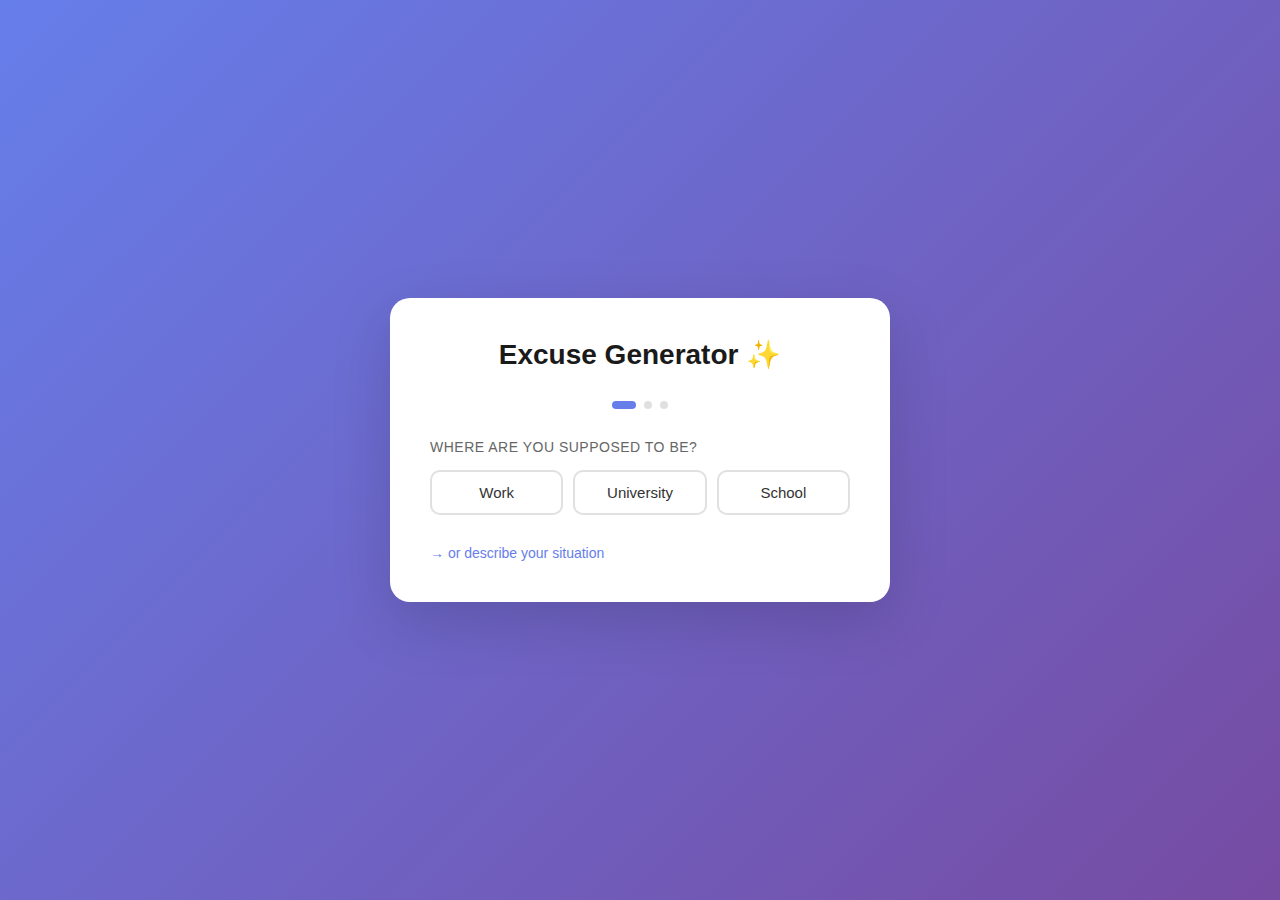
<file: frontend/excuse-generator-prototype.html>
<!DOCTYPE html>
<html lang="en">
<head>
    <meta charset="UTF-8">
    <meta name="viewport" content="width=device-width, initial-scale=1.0">
    <title>Excuse Generator</title>
    <style>
        * {
            margin: 0;
            padding: 0;
            box-sizing: border-box;
        }

        body {
            font-family: -apple-system, BlinkMacSystemFont, 'Segoe UI', Roboto, Oxygen, Ubuntu, sans-serif;
            background: linear-gradient(135deg, #667eea 0%, #764ba2 100%);
            min-height: 100vh;
            display: flex;
            align-items: center;
            justify-content: center;
            padding: 20px;
        }

        .container {
            background: white;
            border-radius: 20px;
            padding: 40px;
            max-width: 500px;
            width: 100%;
            box-shadow: 0 20px 60px rgba(0, 0, 0, 0.15);
        }

        h1 {
            font-size: 28px;
            color: #1a1a1a;
            margin-bottom: 30px;
            text-align: center;
            font-weight: 600;
        }

        .step {
            opacity: 0;
            transform: translateY(20px);
            transition: all 0.4s ease;
            display: none;
        }

        .step.active {
            display: block;
            opacity: 1;
            transform: translateY(0);
        }

        .step-label {
            font-size: 14px;
            color: #666;
            margin-bottom: 15px;
            font-weight: 500;
            text-transform: uppercase;
            letter-spacing: 0.5px;
        }

        .button-group {
            display: flex;
            gap: 10px;
            flex-wrap: wrap;
            margin-bottom: 20px;
        }

        .toggle-btn {
            flex: 1;
            min-width: 100px;
            padding: 12px 20px;
            border: 2px solid #e0e0e0;
            background: white;
            border-radius: 10px;
            cursor: pointer;
            font-size: 15px;
            font-weight: 500;
            color: #333;
            transition: all 0.3s ease;
        }

        .toggle-btn:hover {
            border-color: #667eea;
            background: #f8f9ff;
        }

        .toggle-btn.selected {
            background: #667eea;
            color: white;
            border-color: #667eea;
        }

        .custom-link {
            color: #667eea;
            text-decoration: none;
            font-size: 14px;
            display: inline-block;
            margin-top: 10px;
            transition: opacity 0.3s ease;
        }

        .custom-link:hover {
            opacity: 0.7;
        }

        .custom-input-container {
            display: none;
            opacity: 0;
            transform: translateY(20px);
            transition: all 0.4s ease;
        }

        .custom-input-container.active {
            display: block;
            opacity: 1;
            transform: translateY(0);
        }

        .input-wrapper {
            display: flex;
            gap: 10px;
            margin-top: 15px;
        }

        .custom-input {
            flex: 1;
            padding: 12px;
            border: 2px solid #e0e0e0;
            border-radius: 10px;
            font-size: 15px;
            transition: border-color 0.3s ease;
        }

        .custom-input:focus {
            outline: none;
            border-color: #667eea;
        }

        .generate-btn {
            padding: 12px 30px;
            background: #667eea;
            color: white;
            border: none;
            border-radius: 10px;
            font-size: 15px;
            font-weight: 600;
            cursor: pointer;
            transition: all 0.3s ease;
        }

        .generate-btn:hover {
            background: #5a67d8;
            transform: translateY(-2px);
        }

        .generate-btn:disabled {
            background: #ccc;
            cursor: not-allowed;
            transform: none;
        }

        .excuse-container {
            display: none;
            margin-top: 30px;
            padding-top: 30px;
            border-top: 1px solid #e0e0e0;
        }

        .excuse-container.active {
            display: block;
            animation: fadeIn 0.5s ease;
        }

        .excuse-header {
            display: flex;
            justify-content: space-between;
            align-items: center;
            margin-bottom: 15px;
        }

        .excuse-title {
            font-size: 14px;
            color: #666;
            font-weight: 500;
            text-transform: uppercase;
            letter-spacing: 0.5px;
        }

        .regenerate-btn {
            background: none;
            border: none;
            color: #667eea;
            cursor: pointer;
            font-size: 20px;
            transition: transform 0.3s ease;
            padding: 5px;
        }

        .regenerate-btn:hover {
            transform: rotate(180deg);
        }

        .excuse-card {
            background: #f8f9ff;
            border-radius: 12px;
            padding: 20px;
            margin-bottom: 15px;
            border-left: 4px solid #667eea;
            animation: slideIn 0.4s ease;
        }

        .excuse-text {
            color: #333;
            line-height: 1.6;
            font-size: 15px;
        }

        .reset-btn {
            display: none;
            margin-top: 20px;
            width: 100%;
            padding: 12px;
            background: white;
            color: #667eea;
            border: 2px solid #667eea;
            border-radius: 10px;
            font-size: 15px;
            font-weight: 600;
            cursor: pointer;
            transition: all 0.3s ease;
        }

        .reset-btn:hover {
            background: #667eea;
            color: white;
        }

        .reset-btn.active {
            display: block;
        }

        .progress-indicator {
            display: flex;
            justify-content: center;
            gap: 8px;
            margin-bottom: 30px;
        }

        .progress-dot {
            width: 8px;
            height: 8px;
            border-radius: 50%;
            background: #e0e0e0;
            transition: all 0.3s ease;
        }

        .progress-dot.active {
            background: #667eea;
            width: 24px;
            border-radius: 4px;
        }

        @keyframes fadeIn {
            from { opacity: 0; }
            to { opacity: 1; }
        }

        @keyframes slideIn {
            from {
                opacity: 0;
                transform: translateX(-20px);
            }
            to {
                opacity: 1;
                transform: translateX(0);
            }
        }
    </style>
</head>
<body>
    <div class="container">
        <h1>Excuse Generator ✨</h1>
        
        <div class="progress-indicator">
            <div class="progress-dot active"></div>
            <div class="progress-dot"></div>
            <div class="progress-dot"></div>
        </div>

        <!-- Step 1: Context -->
        <div class="step active" id="step1">
            <div class="step-label">Where are you supposed to be?</div>
            <div class="button-group">
                <button class="toggle-btn" data-value="work">Work</button>
                <button class="toggle-btn" data-value="university">University</button>
                <button class="toggle-btn" data-value="school">School</button>
            </div>
            <a href="#" class="custom-link" id="customLink">→ or describe your situation</a>
        </div>

        <!-- Custom Input -->
        <div class="custom-input-container" id="customContainer">
            <div class="step-label">Describe your situation</div>
            <div class="input-wrapper">
                <input type="text" class="custom-input" id="customInput" 
                       placeholder="e.g., family dinner, doctor's appointment...">
                <button class="generate-btn" id="customGenerate">Generate</button>
            </div>
            <a href="#" class="custom-link" id="backLink">← back to options</a>
        </div>

        <!-- Step 2: Situation -->
        <div class="step" id="step2">
            <div class="step-label">What are you late for?</div>
            <div class="button-group">
                <button class="toggle-btn" data-value="meeting">Meeting</button>
                <button class="toggle-btn" data-value="class">Class</button>
                <button class="toggle-btn" data-value="general">General</button>
            </div>
        </div>

        <!-- Step 3: Format -->
        <div class="step" id="step3">
            <div class="step-label">How do you need to communicate?</div>
            <div class="button-group">
                <button class="toggle-btn" data-value="text">Text Message</button>
                <button class="toggle-btn" data-value="email">Email</button>
            </div>
            <button class="generate-btn" id="generateBtn" style="width: 100%; margin-top: 20px;">
                Generate Excuse
            </button>
        </div>

        <!-- Excuses Display -->
        <div class="excuse-container" id="excuseContainer">
            <div class="excuse-header">
                <span class="excuse-title">Your Excuse</span>
                <button class="regenerate-btn" id="regenerateBtn" title="Regenerate">↻</button>
            </div>
            <div id="excuseList"></div>
        </div>

        <!-- Reset Button -->
        <button class="reset-btn" id="resetBtn">Start Over</button>
    </div>

    <script>
        // State management
        let state = {
            context: null,
            situation: null,
            format: null,
            customSituation: null,
            isCustom: false,
            currentStep: 1
        };

        // Excuse templates
        const excuses = {
            work: {
                meeting: {
                    text: [
                        "Sorry, running 10 mins late. Unexpected issue with my car - on my way now!",
                        "Apologies - train delays this morning. Should be there in 15 minutes.",
                        "Hi team, stuck in unusual traffic due to an accident. ETA 10 minutes."
                    ],
                    email: [
                        "Dear Team,\n\nI apologize for the delay in joining today's meeting. I'm experiencing unexpected transportation issues but am en route and should arrive within 10-15 minutes.\n\nBest regards",
                        "Hello,\n\nI wanted to let you know I'm running slightly behind schedule due to unforeseen circumstances. I'll join the meeting as soon as possible, approximately 10 minutes from now.\n\nApologies for any inconvenience."
                    ]
                },
                general: {
                    text: [
                        "Running late this morning - unexpected delay. Be there soon!",
                        "Sorry, having some morning complications. On my way, about 15 mins out.",
                        "Apologies for the delay - dealing with an urgent personal matter. Will be there shortly."
                    ],
                    email: [
                        "Good morning,\n\nI'm writing to inform you that I'll be arriving approximately 15 minutes late today due to unforeseen circumstances.\n\nThank you for your understanding.",
                        "Hello,\n\nI apologize for the short notice, but I'm experiencing a delay this morning. I expect to arrive within the next 20 minutes.\n\nBest regards"
                    ]
                }
            },
            university: {
                class: {
                    text: [
                        "Hi Professor, running late to class due to transit delays. Will slip in quietly!",
                        "Sorry, having printer issues with the assignment. On my way now, 10 mins.",
                        "Overslept my alarm - so sorry! Rushing to class now."
                    ],
                    email: [
                        "Dear Professor,\n\nI apologize for being late to today's class. I'm experiencing unexpected transportation difficulties but will arrive as soon as possible.\n\nSincerely",
                        "Hello Professor,\n\nI wanted to notify you that I'll be arriving late to class due to unavoidable circumstances. I'll enter quietly to minimize disruption.\n\nThank you for understanding."
                    ]
                }
            },
            school: {
                class: {
                    text: [
                        "Running late - family car trouble. Parent dropping me off soon.",
                        "Sorry, missed the bus. Getting a ride now, be there in 15.",
                        "Delayed this morning due to a family situation. On the way."
                    ],
                    email: [
                        "Dear Teacher,\n\nThis is to inform you that I will be late to school today due to transportation issues. I should arrive within 20 minutes.\n\nThank you.",
                        "Hello,\n\nI apologize for my tardiness today. We're experiencing car trouble, but I'm on my way and will be there shortly.\n\nSorry for the inconvenience."
                    ]
                }
            }
        };

        const customExcuses = {
            text: [
                "Running late - unexpected situation came up. Will be there as soon as I can!",
                "So sorry, dealing with something urgent. Should be able to make it in about 20 minutes.",
                "Apologies for the delay - having some complications this morning. On my way!"
            ],
            email: [
                "Hello,\n\nI apologize for the delay. An unexpected situation has arisen that requires my immediate attention. I will join as soon as possible, estimated within 15-20 minutes.\n\nThank you for your patience.",
                "Dear All,\n\nI'm writing to inform you that I'll be arriving late due to unforeseen circumstances. I apologize for any inconvenience this may cause.\n\nBest regards"
            ]
        };

        // DOM elements
        const step1 = document.getElementById('step1');
        const step2 = document.getElementById('step2');
        const step3 = document.getElementById('step3');
        const customContainer = document.getElementById('customContainer');
        const customLink = document.getElementById('customLink');
        const backLink = document.getElementById('backLink');
        const customInput = document.getElementById('customInput');
        const customGenerate = document.getElementById('customGenerate');
        const generateBtn = document.getElementById('generateBtn');
        const regenerateBtn = document.getElementById('regenerateBtn');
        const excuseContainer = document.getElementById('excuseContainer');
        const excuseList = document.getElementById('excuseList');
        const resetBtn = document.getElementById('resetBtn');
        const progressDots = document.querySelectorAll('.progress-dot');

        // Update progress indicator
        function updateProgress(step) {
            progressDots.forEach((dot, index) => {
                if (index < step) {
                    dot.classList.add('active');
                } else {
                    dot.classList.remove('active');
                }
            });
        }

        // Handle context selection (Step 1)
        step1.querySelectorAll('.toggle-btn').forEach(btn => {
            btn.addEventListener('click', function() {
                step1.querySelectorAll('.toggle-btn').forEach(b => b.classList.remove('selected'));
                this.classList.add('selected');
                state.context = this.dataset.value;
                state.isCustom = false;
                setTimeout(() => showStep2(), 300);
            });
        });

        // Handle custom link
        customLink.addEventListener('click', function(e) {
            e.preventDefault();
            step1.style.display = 'none';
            customContainer.classList.add('active');
            state.isCustom = true;
            customInput.focus();
        });

        // Handle back link
        backLink.addEventListener('click', function(e) {
            e.preventDefault();
            customContainer.classList.remove('active');
            setTimeout(() => {
                customContainer.style.display = 'none';
                step1.style.display = 'block';
                step1.classList.add('active');
            }, 300);
            state.isCustom = false;
            customInput.value = '';
        });

        // Handle custom generate
        customGenerate.addEventListener('click', function() {
            if (customInput.value.trim()) {
                state.customSituation = customInput.value.trim();
                state.isCustom = true;
                setTimeout(() => showStep3FromCustom(), 300);
            }
        });

        // Handle situation selection (Step 2)
        step2.querySelectorAll('.toggle-btn').forEach(btn => {
            btn.addEventListener('click', function() {
                step2.querySelectorAll('.toggle-btn').forEach(b => b.classList.remove('selected'));
                this.classList.add('selected');
                state.situation = this.dataset.value;
                setTimeout(() => showStep3(), 300);
            });
        });

        // Handle format selection (Step 3)
        step3.querySelectorAll('.toggle-btn').forEach(btn => {
            btn.addEventListener('click', function() {
                step3.querySelectorAll('.toggle-btn').forEach(b => b.classList.remove('selected'));
                this.classList.add('selected');
                state.format = this.dataset.value;
                generateBtn.disabled = false;
            });
        });

        // Show Step 2
        function showStep2() {
            step1.classList.remove('active');
            customContainer.classList.remove('active');
            setTimeout(() => {
                step1.style.display = 'none';
                customContainer.style.display = 'none';
                step2.style.display = 'block';
                setTimeout(() => {
                    step2.classList.add('active');
                    state.currentStep = 2;
                    updateProgress(2);
                }, 50);
            }, 400);
        }

        // Show Step 3
        function showStep3() {
            step2.classList.remove('active');
            setTimeout(() => {
                step2.style.display = 'none';
                step3.style.display = 'block';
                generateBtn.disabled = true;
                setTimeout(() => {
                    step3.classList.add('active');
                    state.currentStep = 3;
                    updateProgress(3);
                }, 50);
            }, 400);
        }

        // Show Step 3 from custom
        function showStep3FromCustom() {
            customContainer.classList.remove('active');
            setTimeout(() => {
                customContainer.style.display = 'none';
                step3.style.display = 'block';
                generateBtn.disabled = true;
                setTimeout(() => {
                    step3.classList.add('active');
                    state.currentStep = 3;
                    updateProgress(3);
                }, 50);
            }, 400);
        }

        // Generate excuse
        function generateExcuse() {
            let excusePool;
            
            if (state.isCustom) {
                excusePool = customExcuses[state.format];
            } else {
                const contextExcuses = excuses[state.context];
                if (contextExcuses) {
                    const situationExcuses = contextExcuses[state.situation] || contextExcuses.general || contextExcuses.class;
                    if (situationExcuses) {
                        excusePool = situationExcuses[state.format];
                    }
                }
            }

            if (!excusePool || excusePool.length === 0) {
                excusePool = customExcuses[state.format];
            }

            const randomExcuse = excusePool[Math.floor(Math.random() * excusePool.length)];
            
            const excuseCard = document.createElement('div');
            excuseCard.className = 'excuse-card';
            excuseCard.innerHTML = `<div class="excuse-text">${randomExcuse.replace(/\n/g, '<br>')}</div>`;
            
            excuseList.innerHTML = '';
            excuseList.appendChild(excuseCard);
            
            excuseContainer.classList.add('active');
            resetBtn.classList.add('active');
        }

        // Handle generate button
        generateBtn.addEventListener('click', generateExcuse);

        // Handle regenerate button
        regenerateBtn.addEventListener('click', generateExcuse);

        // Handle reset button
        resetBtn.addEventListener('click', function() {
            state = {
                context: null,
                situation: null,
                format: null,
                customSituation: null,
                isCustom: false,
                currentStep: 1
            };
            
            // Reset all selections
            document.querySelectorAll('.toggle-btn').forEach(btn => btn.classList.remove('selected'));
            customInput.value = '';
            
            // Hide everything
            step2.classList.remove('active');
            step3.classList.remove('active');
            customContainer.classList.remove('active');
            excuseContainer.classList.remove('active');
            resetBtn.classList.remove('active');
            
            setTimeout(() => {
                step2.style.display = 'none';
                step3.style.display = 'none';
                customContainer.style.display = 'none';
                excuseContainer.style.display = 'none';
                step1.style.display = 'block';
                setTimeout(() => {
                    step1.classList.add('active');
                    updateProgress(1);
                }, 50);
            }, 400);
        });

        // Enable generate on Enter for custom input
        customInput.addEventListener('keypress', function(e) {
            if (e.key === 'Enter' && this.value.trim()) {
                customGenerate.click();
            }
        });
    </script>
</body>
</html>
</file>
